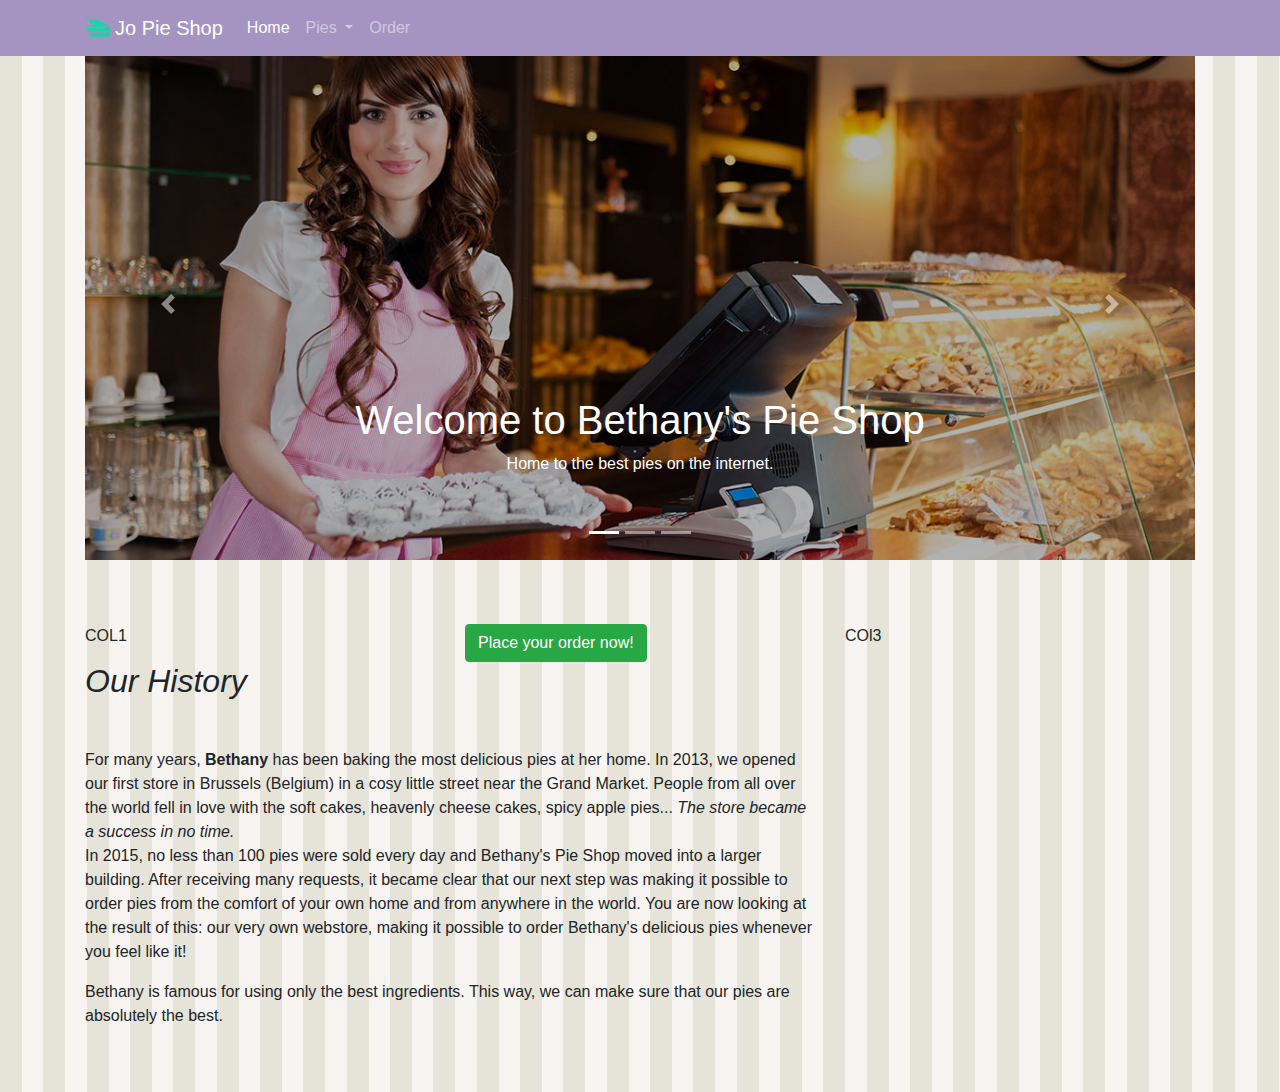
<file: index.html>
<!DOCTYPE html>
<html lang="en">

<head>
    <meta charset="UTF-8">
    <meta http-equiv="X-UA-Compatible" content="IE=edge">
    <meta name="viewport" content="width=device-width, initial-scale=1.0">
    <title>Document</title>
    <link rel="stylesheet" href="css/bootstrap.css">
    <link rel="stylesheet" href="css/main.css">
</head>

<body>
    <header>
        <nav class="navbar navbar-expand-md navbar-dark fixed-top bg-primary"">
            <div class=" container">
            <a class="navbar-brand" href="index.html">
                <img src="images/pie.png" width="30" height="30" class="d-inline-block align-top" alt="">Jo Pie Shop
            </a>
            <button class="navbar-toggler" type="button" data-toggle="collapse" data-target="#navbarCollapse"
                aria-controls="navbarCollapse" aria-expanded="false" aria-label="Toggle navigation">
                <span class="navbar-toggler-icon"></span>
            </button>
            <div class="collapse navbar-collapse" id="navbarCollapse">
                <ul class="navbar-nav mr-auto">
                    <li class="nav-item active">
                        <a class="nav-link" href="index.html">Home </a>
                    </li>
                    <li class="nav-item dropdown">
                        <a class="nav-link dropdown-toggle" href="#" id="navbarDropdown" role="button"
                            data-toggle="dropdown" aria-haspopup="true" aria-expanded="false">
                            Pies
                        </a>
                        <div class="dropdown-menu" aria-labelledby="navbarDropdown">
                            <a class="dropdown-item" href="fruits.html">Fruit pies</a>
                            <a class="dropdown-item" href="allpies.html">Cheese cakes</a>
                            <a class="dropdown-item" href="seasonalpies.html">Seasonal pies</a>
                            <div class="dropdown-divider"></div>
                            <a class="dropdown-item" href="allpies.html">All pies</a>
                        </div>
                    </li>
                    <li class="nav-item">
                        <a class="nav-link" href="order.html">Order</a>
                    </li>
                </ul>
            </div>
            </div>
        </nav>
    </header>

    <main class="container" role="main">
        <div id="welcomeCarousel" class="carousel slide" data-ride="carousel">
          <ol class="carousel-indicators">
            <li data-target="#welcomeCarousel" data-slide-to="0" class="active"></li>
            <li data-target="#welcomeCarousel" data-slide-to="1"></li>
            <li data-target="#welcomeCarousel" data-slide-to="2"></li>
          </ol>
          <div class="carousel-inner">
            <div class="carousel-item active welcome-carousel-image1">
              <div class="container">
                <div class="carousel-caption">
                  <h1>Welcome to Bethany's Pie Shop</h1>
                  <p>Home to the best pies on the internet.</p>
                </div>
              </div>
            </div>
            <div class="carousel-item welcome-carousel-image2">
              <div class="container">
                <div class="carousel-caption text-left">
                  <h1>Discover our pie subscription</h1>
                  <p>Our delicious pies delivered to your door. Every week.</p>
                  <p><a class="btn btn-lg btn-primary" href="piesubscription.html" role="button">Sign up today</a></p>
                </div>
              </div>
            </div>
            <div class="carousel-item welcome-carousel-image3">
              <div class="container">
                <div class="carousel-caption text-right">
                  <h1>Browse the pies of summer.</h1>
                  <p>Every season has its pies. Enjoy our summer fruit pies now.</p>
                  <p><a class="btn btn-lg btn-primary" href="fruitpies.html" role="button">Fruit pies</a></p>
                </div>
              </div>
            </div>
          </div>
          <a class="carousel-control-prev" href="#welcomeCarousel" role="button" data-slide="prev">
            <span class="carousel-control-prev-icon" aria-hidden="true"></span>
            <span class="sr-only">Previous</span>
          </a>
          <a class="carousel-control-next" href="#welcomeCarousel" role="button" data-slide="next">
            <span class="carousel-control-next-icon" aria-hidden="true"></span>
            <span class="sr-only">Next</span>
          </a>
        </div>
    
        <!-- 12 Columns -->
        <div class="row">
          <div class="col-md-4">COL1</div>
          <div class="col-md-4"><button class="btn btn-success " type="submit">Place your order now!</button></div>
          <div class="col-md-4">COl3</div>
        </div>
        
        <div class="row">
          <div class="col-md-8">
            <h2 class="pb-4 mb-4 font-italic">
              Our History
            </h2>    
            
    
            <p>
              For many years, <b>Bethany</b> has been baking the most delicious pies at her home. In 2013, we
              opened our first
              store in Brussels (Belgium) in a cosy little street near the Grand Market. People from all over the
              world fell
              in love
              with the soft cakes, heavenly cheese cakes, spicy apple pies... <i>The store became a success in no
                time.</i>
              <br>In 2015, no less than 100 pies were sold every day and Bethany's Pie Shop moved into a larger
              building.
              After receiving many requests, it became clear that our next step was making it possible to order
              pies from the
              comfort of your own home and from anywhere in the world. You are now looking at the result of this:
              our very own
              webstore, making it possible to order Bethany's delicious pies whenever you feel like it!
            </p>
            <p>
              Bethany is famous for using only the best ingredients. This way, we can make sure
              that our pies are absolutely the best.
            </p>
          </div>
    
        </div>
    
      </main>

    <script src="https://code.jquery.com/jquery-3.4.1.slim.min.js"></script>
    <script src="js/bootstrap.js"></script>
</body>

</html>
</file>
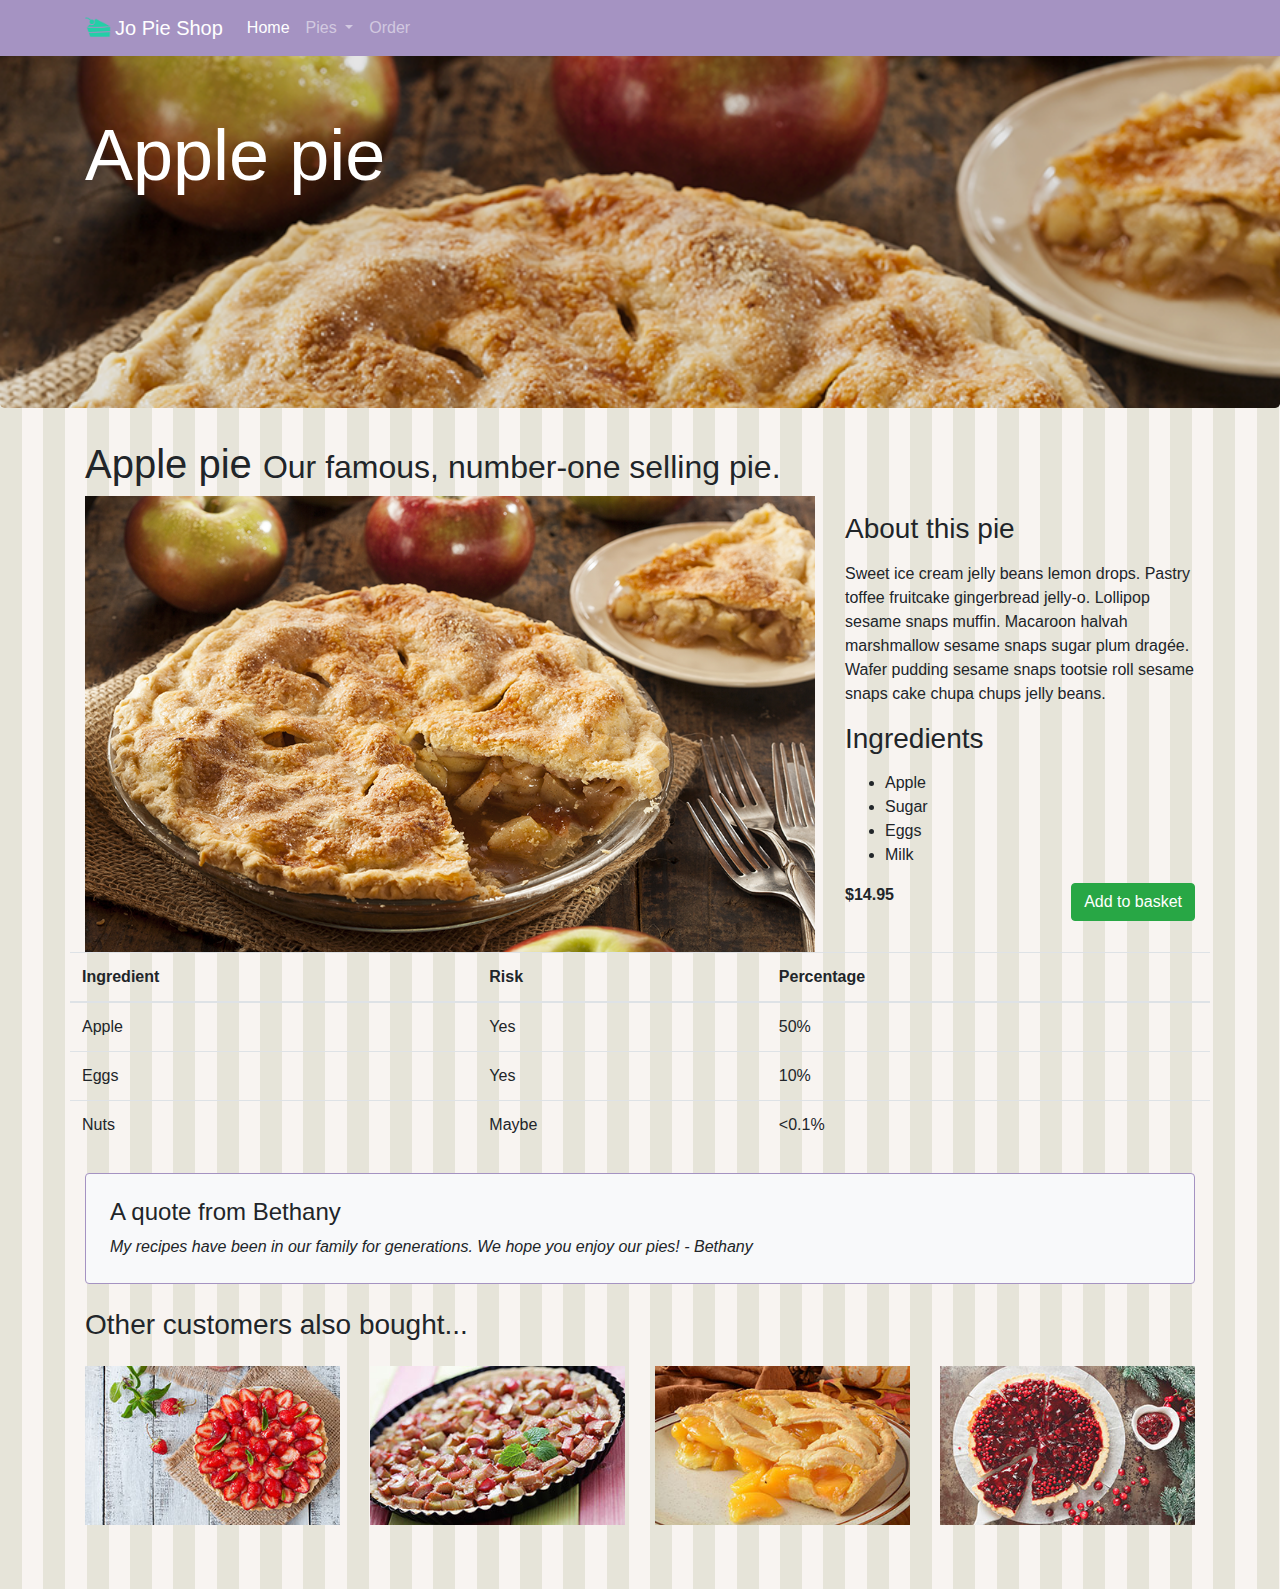
<file: fruits.html>
<!DOCTYPE html>
<html lang="en">
<head>
    <meta charset="UTF-8">
    <meta http-equiv="X-UA-Compatible" content="IE=edge">
    <meta name="viewport" content="width=device-width, initial-scale=1.0">
    <link rel="stylesheet" href="css/bootstrap.css">
    <link rel="stylesheet" href="css/main.css">
</head>
<body>
    <header>
        <nav class="navbar navbar-expand-md navbar-dark fixed-top bg-primary"">
            <div class=" container">
            <a class="navbar-brand" href="index.html">
                <img src="images/pie.png" width="30" height="30" class="d-inline-block align-top" alt="">Jo Pie Shop
            </a>
            <button class="navbar-toggler" type="button" data-toggle="collapse" data-target="#navbarCollapse"
                aria-controls="navbarCollapse" aria-expanded="false" aria-label="Toggle navigation">
                <span class="navbar-toggler-icon"></span>
            </button>
            <div class="collapse navbar-collapse" id="navbarCollapse">
                <ul class="navbar-nav mr-auto">
                    <li class="nav-item active">
                        <a class="nav-link" href="index.html">Home </a>
                    </li>
                    <li class="nav-item dropdown">
                        <a class="nav-link dropdown-toggle" href="#" id="navbarDropdown" role="button"
                            data-toggle="dropdown" aria-haspopup="true" aria-expanded="false">
                            Pies
                        </a>
                        <div class="dropdown-menu" aria-labelledby="navbarDropdown">
                            <a class="dropdown-item" href="fruits.html">Fruit pies</a>
                            <a class="dropdown-item" href="allpies.html">Cheese cakes</a>
                            <a class="dropdown-item" href="seasonalpies.html">Seasonal pies</a>
                            <div class="dropdown-divider"></div>
                            <a class="dropdown-item" href="allpies.html">All pies</a>
                        </div>
                    </li>
                    <li class="nav-item">
                        <a class="nav-link" href="order.html">Order</a>
                    </li>
                </ul>
            </div>
            </div>
        </nav>
    </header>

    <main role="main">

        <div class="jumbotron jumbotron-detail-apple-pie container-fluid">
            <div class="container">
                <h1 class="display-3 text-white">Apple pie</h1>
            </div>
        </div>

        <div class="container">

            <h1>Apple pie
                <small>Our famous, number-one selling pie.</small>
            </h1>

            <div class="row">

                <div class="col-md-8">
                    <img class="img-fluid" src="images/products/applepie.jpg" alt="">
                </div>

                <div class="col-md-4">
                    <h3 class="my-3">About this pie</h3>
                    <p>Sweet ice cream jelly beans lemon drops. Pastry toffee fruitcake gingerbread jelly-o.
                        Lollipop sesame snaps muffin. Macaroon halvah marshmallow sesame snaps sugar plum dragée.
                        Wafer pudding sesame snaps tootsie roll sesame snaps cake chupa chups jelly beans.</p>
                    <h3 class="my-3">Ingredients</h3>
                    <ul>
                        <li>Apple</li>
                        <li>Sugar</li>
                        <li>Eggs</li>
                        <li>Milk</li>
                    </ul>
                    <div class="row">

                        <div class="col-md-4">
                            <strong>$14.95</strong>
                        </div>
                        <div class="col-md-8">
                            <a type="button" href="shoppingbasket.html" data-toggle="modal" data-target="#addToBasketModal"
                                class="btn btn-success float-right">
                                Add to basket
                            </a>
                        </div>
                    </div>
                </div>
            </div>

            <div class="row">
                <!-- <div class="table-responsive"> -->
                <table class="table">
                    <!--table-dark table-hover table-bordered table-responsive  -->
                    <thead>
                        <!-- class="thead-light"-->
                        <tr>
                            <th scope="col">Ingredient</th>
                            <th scope="col">Risk</th>
                            <th scope="col">Percentage</th>
                        </tr>
                    </thead>
                    <tbody>
                        <tr>
                            <td>Apple</td>
                            <td>Yes</td>
                            <td>50%</td>
                        </tr>
                        <tr>
                            <td>Eggs</td>
                            <td>Yes</td>
                            <td>10%</td>
                        </tr>
                        <tr>
                            <td>Nuts</td>
                            <td>Maybe</td>
                            <td>&lt;0.1%</td>
                        </tr>
                    </tbody>
                </table>
                <!-- </div> -->

            </div>

            <div class="p-4 mb-3 mt-2 bg-light rounded border border-primary">
                <h4>A quote from Bethany</h4>
                <p class="mb-0 font-italic">My recipes have been in our family for generations. We hope you enjoy our
                    pies! -
                    Bethany
                </p>
            </div>

            <!-- <span class="border border-primary">test</span> -->

            <h3 class="my-4">Other customers also bought...</h3>

            <div class="row">
                <div class="col-md-3 col-sm-6 mb-3">
                    <a href="applepie.html">
                        <img class="img-fluid" src="images/products/strawberrypiesmall.jpg" alt="">
                    </a>
                </div>

                <div class="col-md-3 col-sm-6 mb-3">
                    <a href="applepie.html">
                        <img class="img-fluid" src="images/products/rhubarbpiesmall.jpg" alt="">
                    </a>
                </div>

                <div class="col-md-3 col-sm-6 mb-3">
                    <a href="applepie.html">
                        <img class="img-fluid" src="images/products/peachpiesmall.jpg" alt="">
                    </a>
                </div>

                <div class="col-md-3 col-sm-6 mb-3">
                    <a href="applepie.html">
                        <img class="img-fluid" src="images/products/cranberrypiesmall.jpg" alt="">
                    </a>
                </div>
            </div>
        </div>
    </main>

    <div class="modal fade" tabindex="-1" id="addToBasketModal" role="dialog">
        <div class="modal-dialog">
            <div class="modal-content">
                <div class="modal-header">
                    <h5 class="modal-title">Bethany's Pie Shop</h5>
                    <button type="button" class="close" data-dismiss="modal" aria-label="Close">
                        <span aria-hidden="true">&times;</span>
                    </button>
                </div>
                <div class="modal-body">
                    <p>Apple pie was added to your basket</p>
                </div>
                <div class="modal-footer">
                    <button type="button" class="btn btn-secondary" data-dismiss="modal">Continue shopping</button>
                    <button type="button" class="btn btn-primary">View basket</button>
                </div>
            </div>
        </div>
    </div>

    <script src="https://code.jquery.com/jquery-3.4.1.slim.min.js"></script>
    <script src="js/bootstrap.js"></script>
</body>
</html>
</file>
<file: css/main.css>
body {
    padding-top: 3rem;
    padding-bottom: 3rem;
    background-image: url('../images/pattern.png');
    background-repeat: repeat;
  }

  .jumbotron-detail-apple-pie{
    background: url('../images/products/applepie.jpg') no-repeat fixed;
  }
  
  .jumbotron-other{
    background: url('../images/carousel3.jpg') no-repeat fixed;
 }
 
   .jumbotron{
      box-shadow: inset 0 0 0 100vw rgba(0,0,0,0.1);
      height: 40vh;
      background-size: cover;
   }
  
   .carousel {
    margin-bottom: 4rem;
  }
  
  .carousel-caption {
    bottom: 3rem;
    z-index: 10;
  }

  .carousel-item {
    height: 32rem;
    max-width: 100vw;
    background-size: cover;
    background-position: center center;
    background-repeat: no-repeat;
  }

  .welcome-carousel-image1{
    box-shadow: inset 0 0 0 100vw rgba(0,0,0,0.3);
    background-image:url('../images/carousel1.jpg');
  }

  .welcome-carousel-image2{
    box-shadow: inset 0 0 0 100vw rgba(0,0,0,0.3);
    background-image:url('../images/carousel2.jpg');
  }

  .welcome-carousel-image3{
    box-shadow: inset 0 0 0 100vw rgba(0,0,0,0.3);
    background-image:url('../images/carousel3.jpg');
  }
</file>
